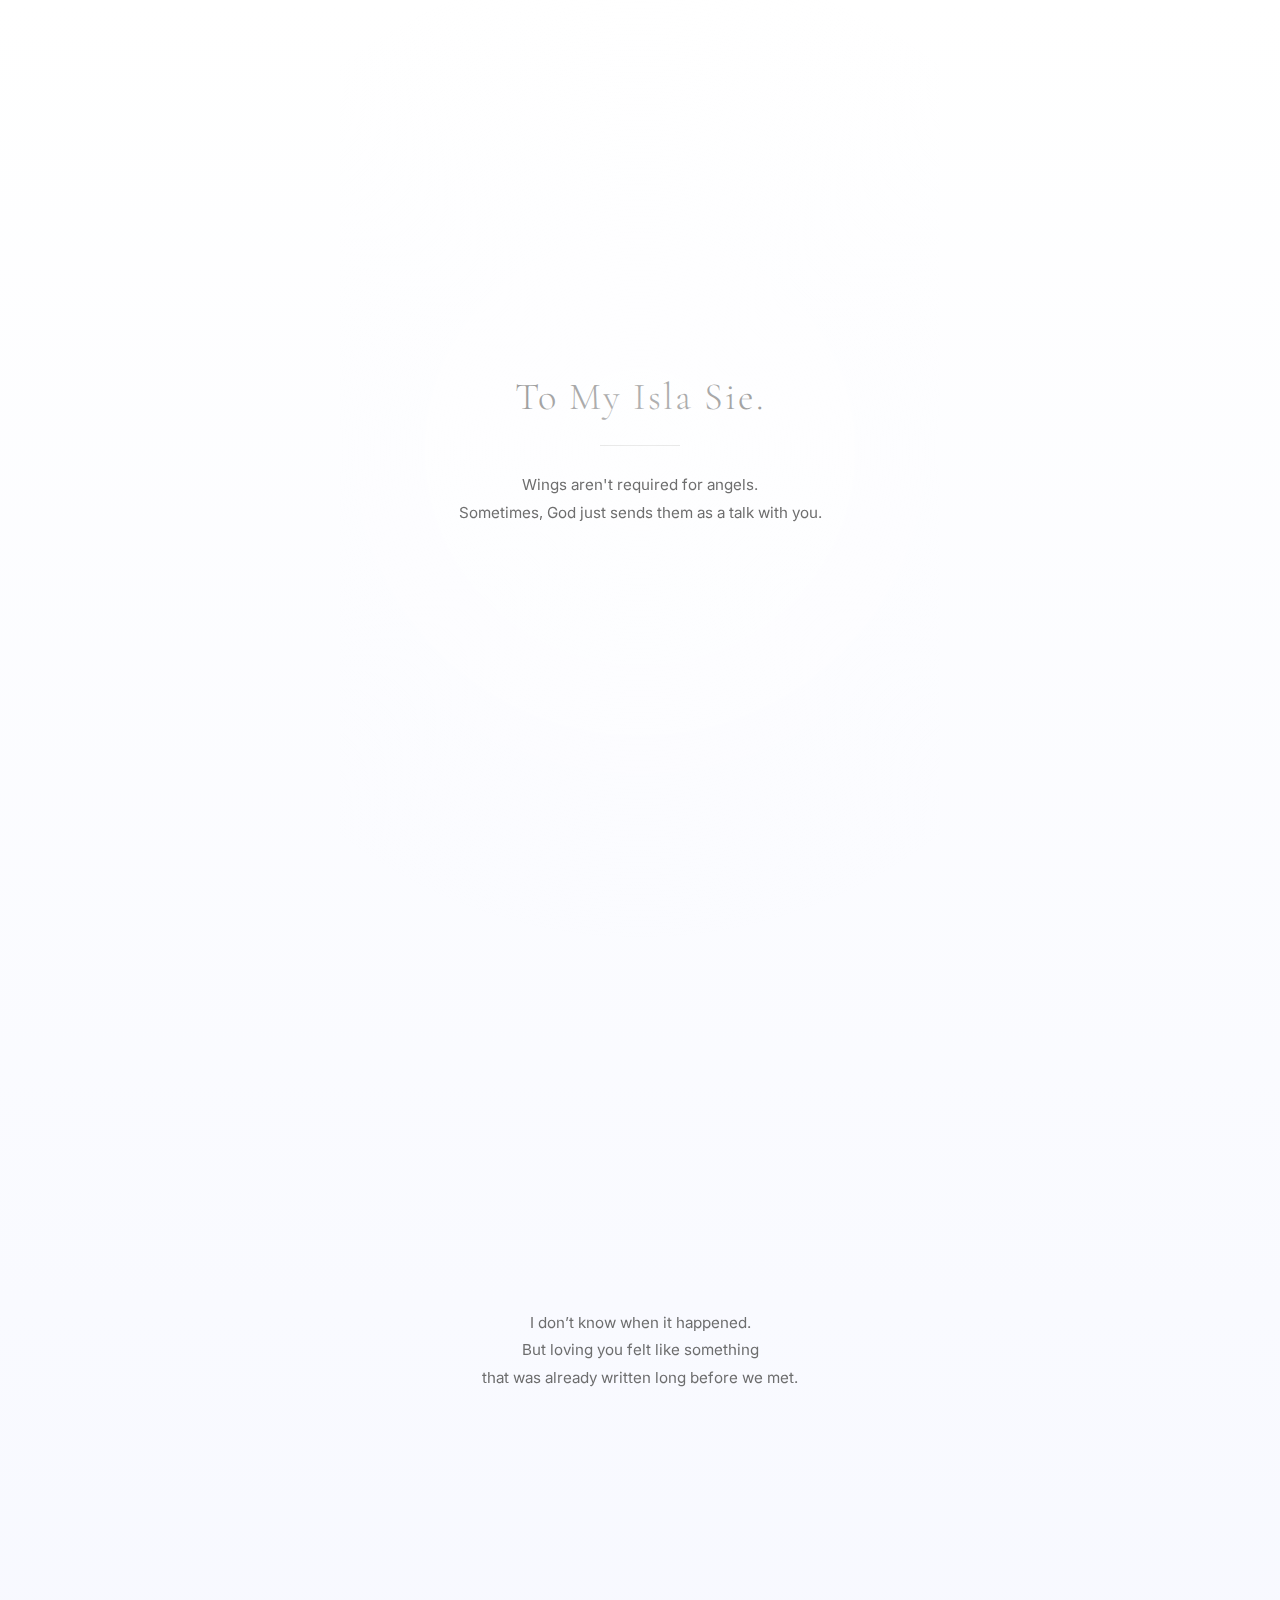
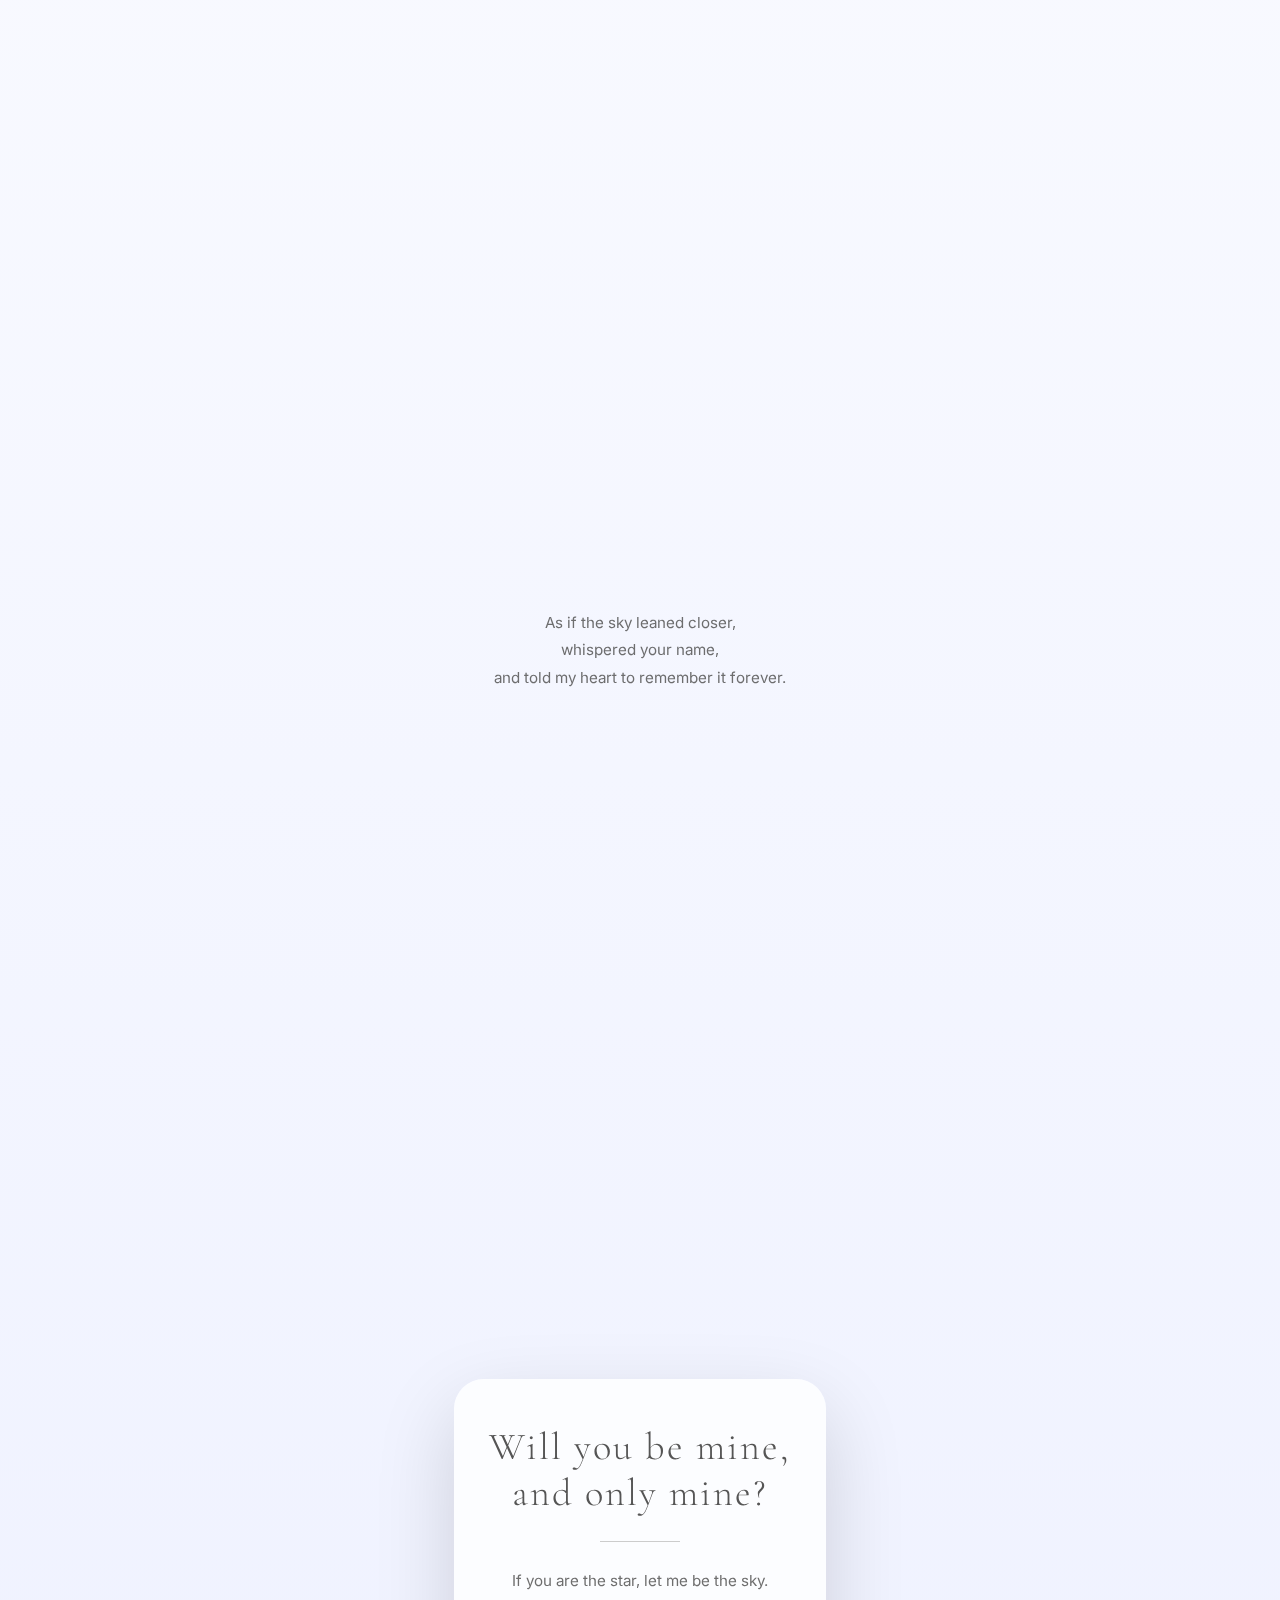
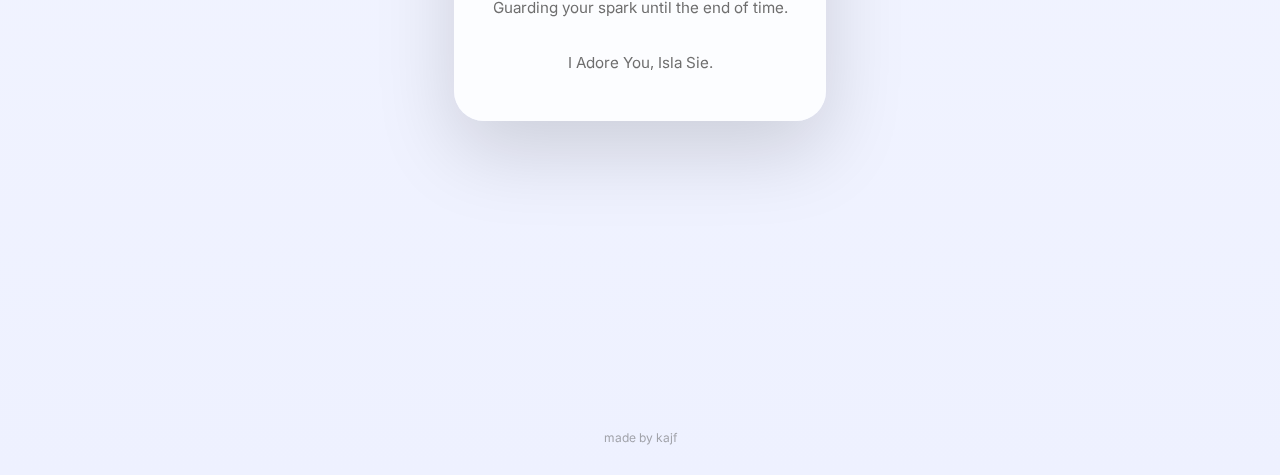
<file: index.html>
<!DOCTYPE html>
<html lang="id">
<head>
    <meta charset="UTF-8">
    <meta name="viewport" content="width=device-width, initial-scale=1.0">
    <title>Confession</title>
    <link href="https://fonts.googleapis.com/css2?family=Cormorant+Garamond:ital,wght@0,300;1,400&family=Inter:wght@300&display=swap" rel="stylesheet">
    <link rel="stylesheet" href="style.css">
</head>
<body>
    <div class="light"></div>
    <section>
        <div>
            <h1>To My Isla Sie.</h1>
            <div class="divider"></div>
            <p> Wings aren't required for angels. <br> Sometimes, God just sends them as a talk with you. </p>
        </div>
    </section>
    <section>
        <div>
            <p> I don’t know when it happened.<br> But loving you felt like something<br> that was already written long before we met. </p>
        </div>
    </section>
    <section>
        <div>
            <p> As if the sky leaned closer,<br> whispered your name,<br> and told my heart to remember it forever. </p>
        </div>
    </section>
    <section>
        <div class="card">
            <h1>Will you be mine, <br> and only mine?</h1>
            <div class="divider"></div>
            <p> If you are the star, let me be the sky. <br> Guarding your spark until the end of time. <br><br> I Adore You, Isla Sie. </p>
        </div>
    </section>
    <footer> made by kajf </footer>

    <script src="script.js"></script>
</body>
</html>
</file>
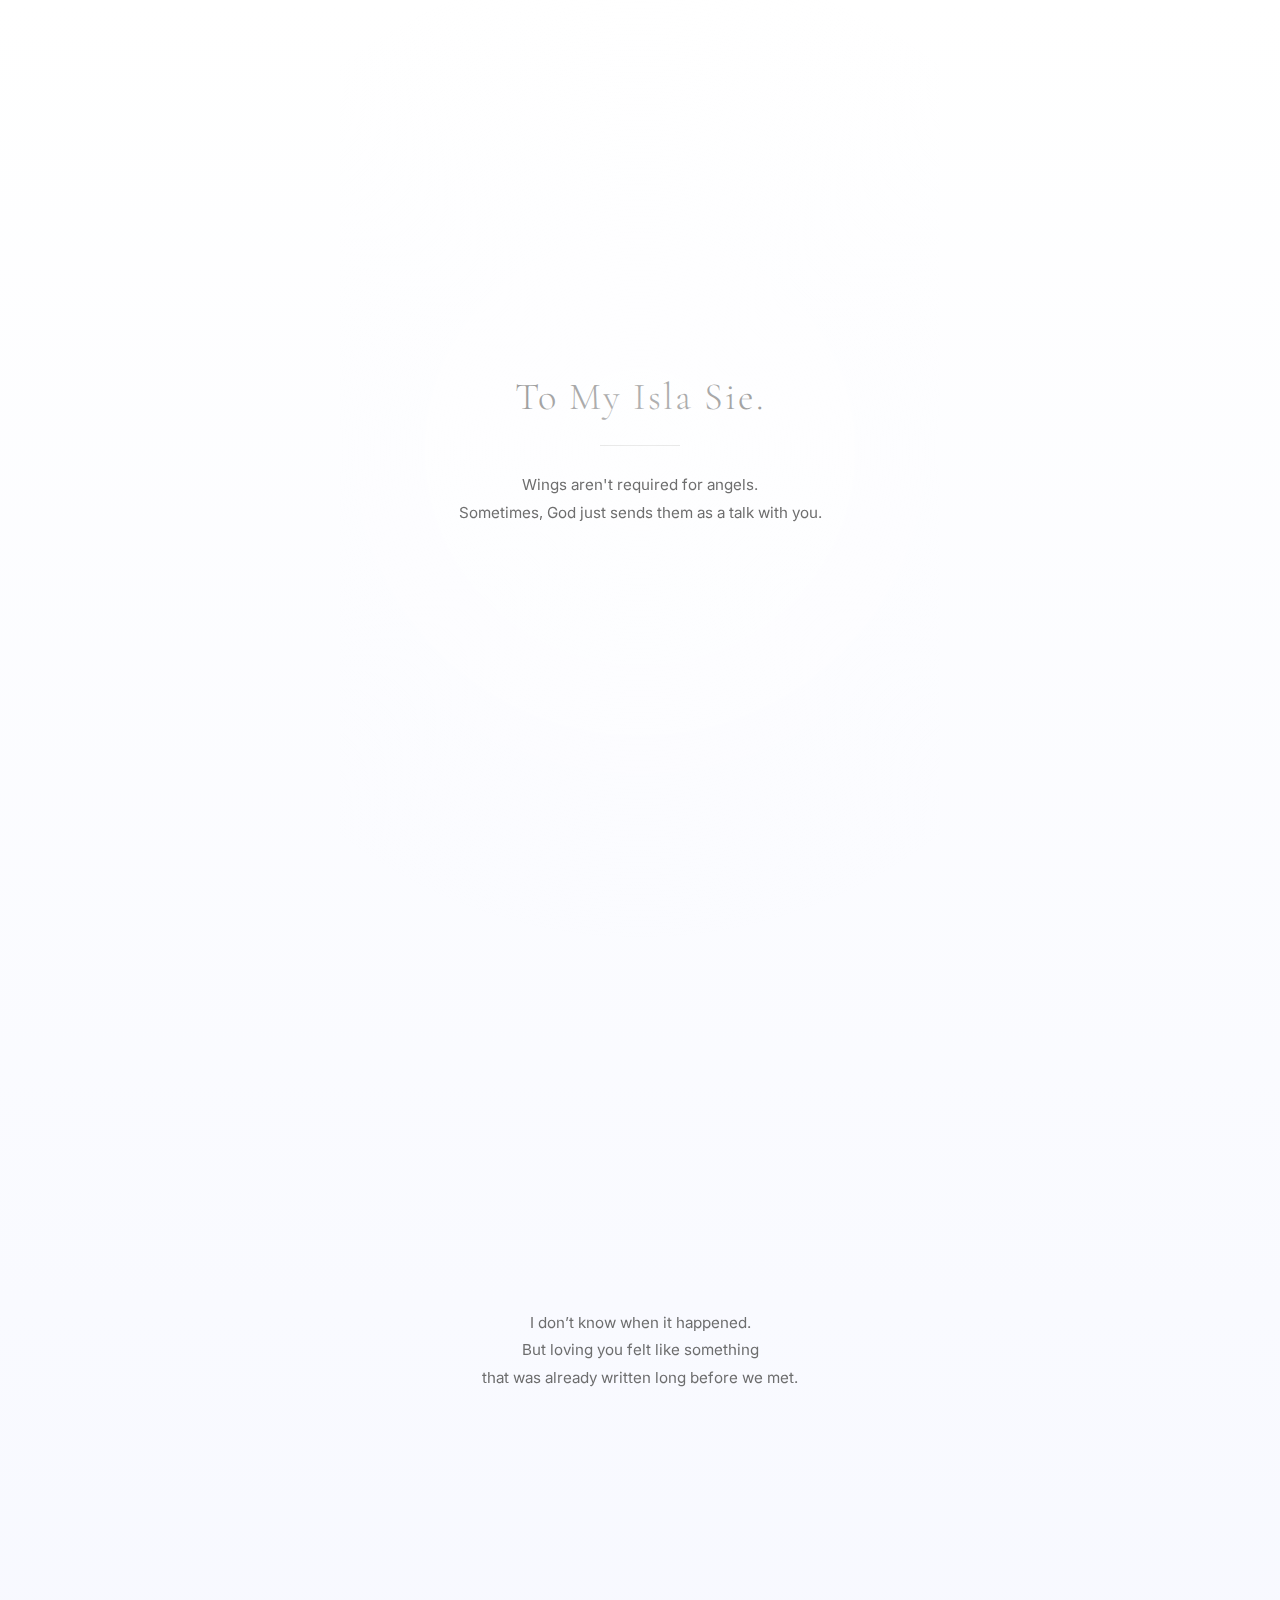
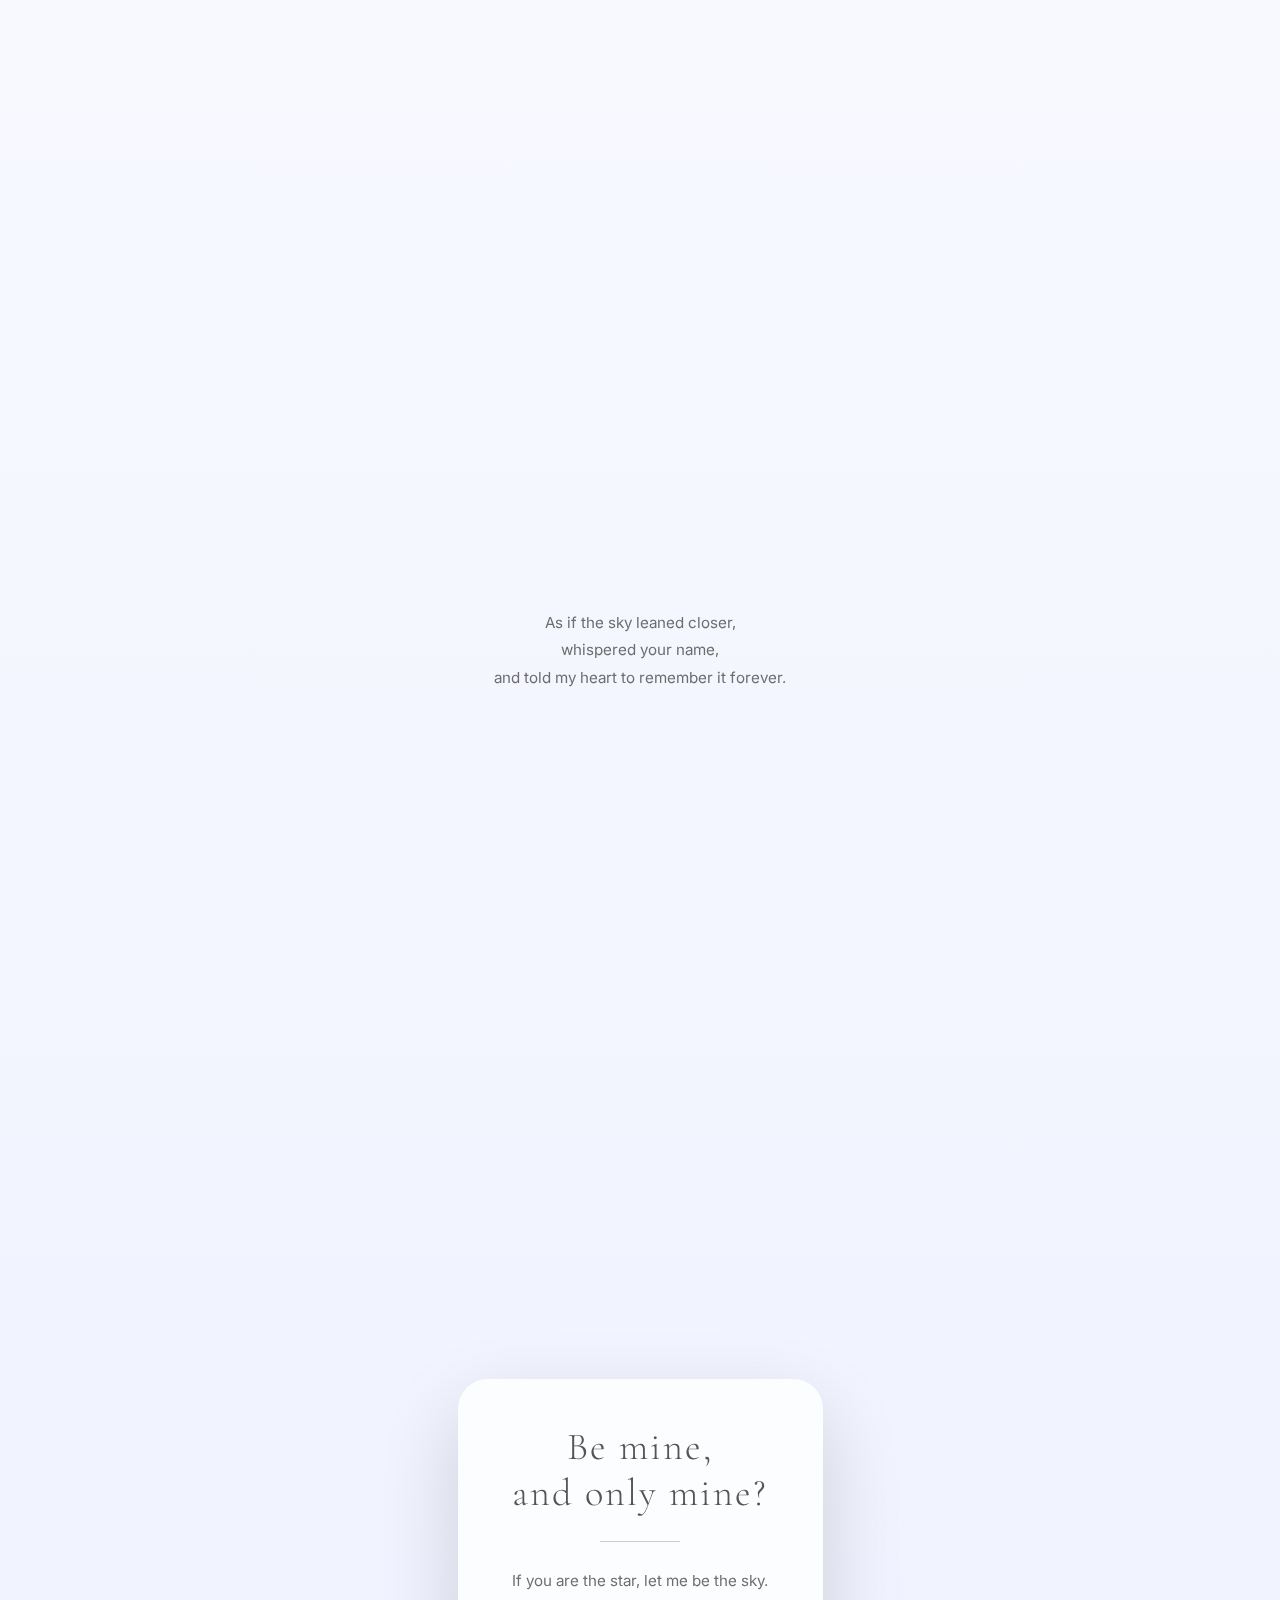
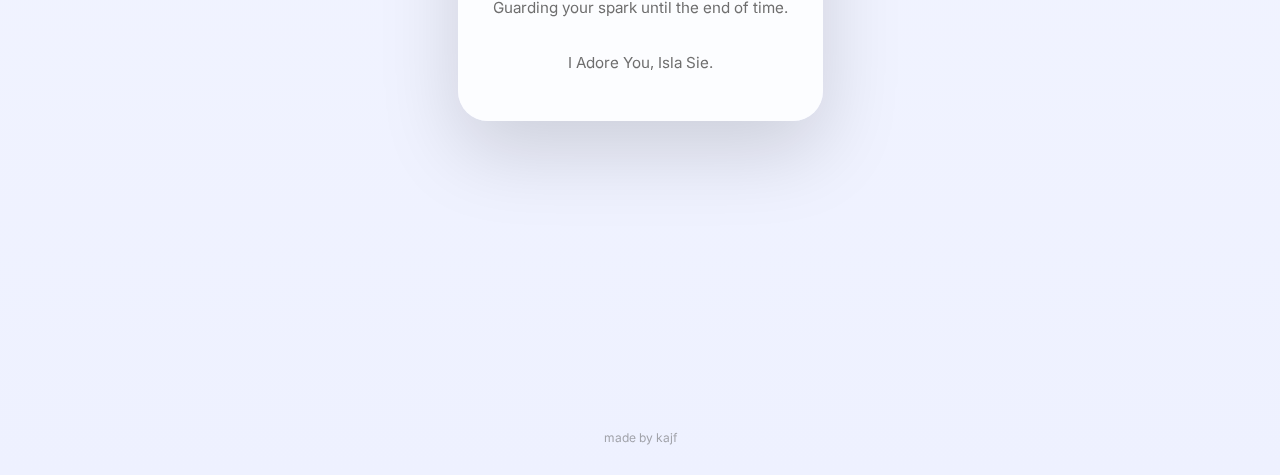
<file: val.html>
<!DOCTYPE html>
<html lang="id">
<head>
    <meta charset="UTF-8">
    <meta name="viewport" content="width=device-width, initial-scale=1.0">
    <title>Confession</title>
    <link href="https://fonts.googleapis.com/css2?family=Cormorant+Garamond:ital,wght@0,300;1,400&family=Inter:wght@300&display=swap" rel="stylesheet">
    <link rel="stylesheet" href="val.css">
</head>
<body>
    <div class="light"></div>
    <section>
        <div>
            <h1>To My Isla Sie.</h1>
            <div class="divider"></div>
            <p> Wings aren't required for angels. <br> Sometimes, God just sends them as a talk with you. </p>
        </div>
    </section>
    <section>
        <div>
            <p> I don’t know when it happened.<br> But loving you felt like something<br> that was already written long before we met. </p>
        </div>
    </section>
    <section>
        <div>
            <p> As if the sky leaned closer,<br> whispered your name,<br> and told my heart to remember it forever. </p>
        </div>
    </section>
    <section>
        <div class="card">
            <h1>Be mine, <br> and only mine?</h1>
            <div class="divider"></div>
            <p> If you are the star, let me be the sky. <br> Guarding your spark until the end of time. <br><br> I Adore You, Isla Sie. </p>
        </div>
    </section>
    <footer> made by kajf </footer>

    <script src="val.js"></script>
</body>
</html>
</file>
<file: style.css>
*{
    margin:0;
    padding:0;
    box-sizing:border-box;
}
body{
    font-family:'Inter', sans-serif;
    background:linear-gradient(to bottom, #ffffff, #eef1ff);
    color:#555;
    overflow-x:hidden;
}
.light{
    position:fixed;
    top:-20%;
    left:50%;
    width:600px;
    height:140%;
    background:radial-gradient(circle, rgba(255,255,255,.6), transparent 70%);
    transform:translateX(-50%);
    pointer-events:none;
    animation:pulse 8s ease-in-out infinite;
}
@keyframes pulse{
    0%,100%{opacity:.4;}
    50%{opacity:.7;}
}
.feather{
    position:fixed;
    top:-10%;
    width:20px;
    height:40px;
    border-radius:50%;
    background:linear-gradient(to bottom,#fff,#e6e9ff);
    opacity:.8;
    animation:fall linear infinite;
}
@keyframes fall{
    to{ transform:translateY(120vh) rotate(360deg); opacity:0; }
}
section{
    min-height:100vh;
    display:flex;
    align-items:center;
    justify-content:center;
    padding:40px;
    text-align:center;
}
h1{
    font-family:'Cormorant Garamond', serif;
    font-size:2.4rem;
    font-weight:300;
    letter-spacing:2px;
}
p{
    max-width:420px;
    font-size:.95rem;
    line-height:1.8;
    opacity:.85;
}
.divider{
    width:80px;
    height:1px;
    background:#ccc;
    margin:25px auto;
}
.card{
    background:rgba(255,255,255,.8);
    backdrop-filter:blur(10px);
    border-radius:30px;
    padding:45px 35px;
    box-shadow:0 30px 80px rgba(0,0,0,.15);
    animation:fadeUp 1.5s ease;
}
@keyframes fadeUp{
    from{opacity:0; transform:translateY(40px);}
    to{opacity:1; transform:translateY(0);}
}
footer{
    text-align:center;
    padding:30px;
    font-size:.75rem;
    opacity:.5;
}
</file>
<file: val.css>
*{
    margin:0;
    padding:0;
    box-sizing:border-box;
}
body{
    font-family:'Inter', sans-serif;
    background:linear-gradient(to bottom, #ffffff, #eef1ff);
    color:#555;
    overflow-x:hidden;
}
.light{
    position:fixed;
    top:-20%;
    left:50%;
    width:600px;
    height:140%;
    background:radial-gradient(circle, rgba(255,255,255,.6), transparent 70%);
    transform:translateX(-50%);
    pointer-events:none;
    animation:pulse 8s ease-in-out infinite;
}
@keyframes pulse{
    0%,100%{opacity:.4;}
    50%{opacity:.7;}
}
.feather{
    position:fixed;
    top:-10%;
    width:20px;
    height:40px;
    border-radius:50%;
    background:linear-gradient(to bottom,#fff,#e6e9ff);
    opacity:.8;
    animation:fall linear infinite;
}
@keyframes fall{
    to{ transform:translateY(120vh) rotate(360deg); opacity:0; }
}
section{
    min-height:100vh;
    display:flex;
    align-items:center;
    justify-content:center;
    padding:40px;
    text-align:center;
}
h1{
    font-family:'Cormorant Garamond', serif;
    font-size:2.4rem;
    font-weight:300;
    letter-spacing:2px;
}
p{
    max-width:420px;
    font-size:.95rem;
    line-height:1.8;
    opacity:.85;
}
.divider{
    width:80px;
    height:1px;
    background:#ccc;
    margin:25px auto;
}
.card{
    background:rgba(255,255,255,.8);
    backdrop-filter:blur(10px);
    border-radius:30px;
    padding:45px 35px;
    box-shadow:0 30px 80px rgba(0,0,0,.15);
    animation:fadeUp 1.5s ease;
}
@keyframes fadeUp{
    from{opacity:0; transform:translateY(40px);}
    to{opacity:1; transform:translateY(0);}
}
footer{
    text-align:center;
    padding:30px;
    font-size:.75rem;
    opacity:.5;
}
</file>
